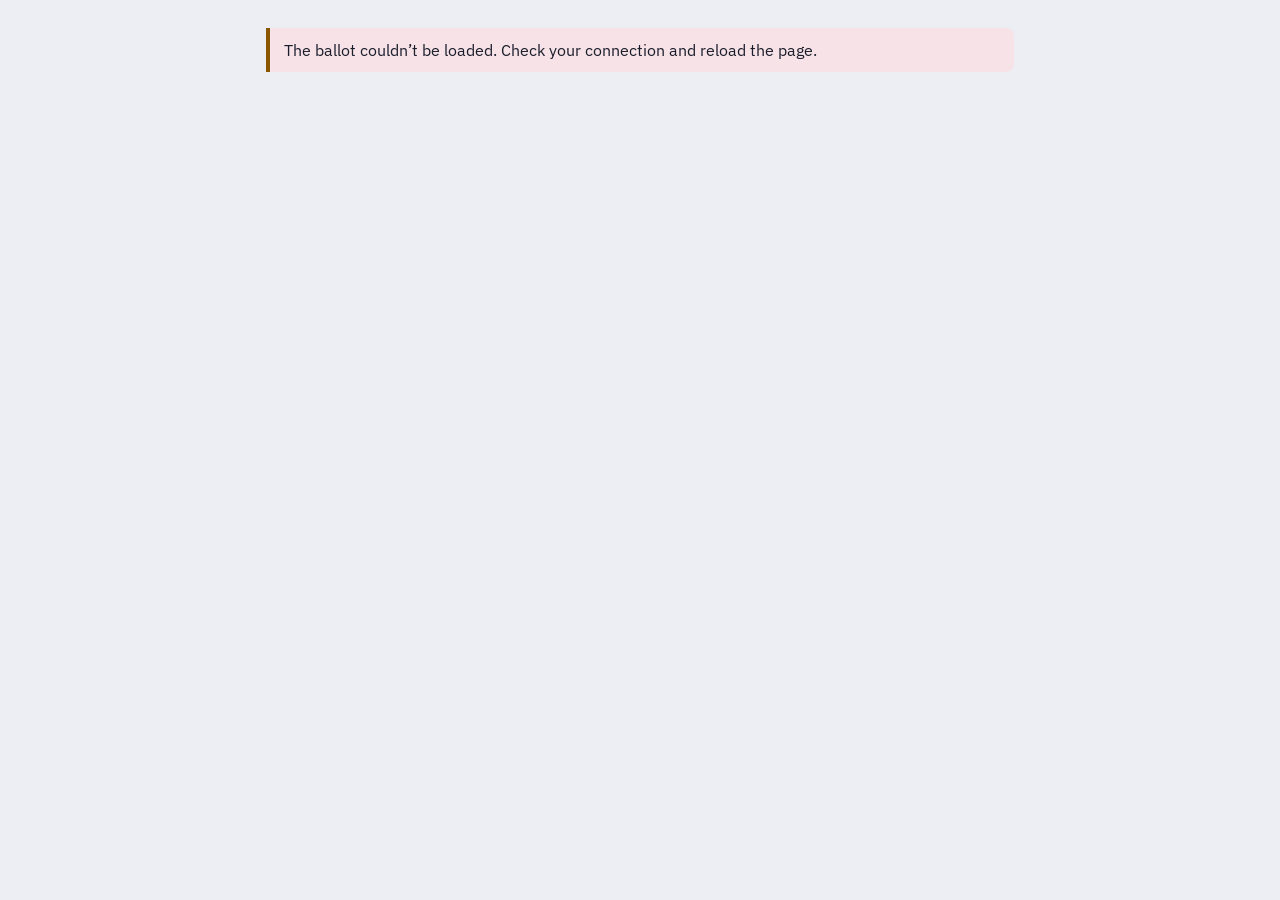
<file: index.html>
<!DOCTYPE html>
<html lang="en">
<head>
<meta charset="utf-8">
<meta name="viewport" content="width=device-width, initial-scale=1">
<title>Movie Night Ballot</title>
<link rel="preconnect" href="https://fonts.googleapis.com">
<link rel="preconnect" href="https://fonts.gstatic.com" crossorigin>
<link href="https://fonts.googleapis.com/css2?family=Big+Shoulders+Display:wght@700;800&family=IBM+Plex+Sans:wght@400;500;600&display=swap" rel="stylesheet">
<link rel="stylesheet" href="style.css?v=6">
</head>
<body>
<div id="app"><p class="muted">Loading the ballot…</p></div>
<script src="config.js?v=6"></script>
<script src="common.js?v=6"></script>
<script>
(function () {
  "use strict";
  var B = Ballot, h = B.h, str = B.str;
  var app = document.getElementById("app");
  var poll = null, view = "vote", draft = null, submitState = null, votes = null, votesState = "idle", openTrailers = {};

  function voterKey() {
    var k = "";
    try { k = localStorage.getItem("ballot:voter") || ""; } catch (e) {}
    if (!/^[a-z0-9]{8,32}$/.test(k)) { k = B.rid() + B.rid(); try { localStorage.setItem("ballot:voter", k); } catch (e) {} }
    return k;
  }
  var KEY = voterKey();
  function loadDraft() {
    var d = null;
    try { d = JSON.parse(localStorage.getItem("ballot:draft:" + poll.pollId) || "null"); } catch (e) {}
    if (!d || typeof d !== "object") d = {};
    return { name: str(d.name), comment: str(d.comment), answers: (d.answers && typeof d.answers === "object") ? d.answers : {}, sent: !!d.sent };
  }
  function saveDraft() { try { localStorage.setItem("ballot:draft:" + poll.pollId, JSON.stringify(draft)); } catch (e) {} }
  function answered() { var n = 0; poll.movies.forEach(function (m) { if (draft.answers[m.id]) n++; }); return n; }

  function message(kind, nodes) { app.textContent = ""; app.appendChild(h("p", { class: "note " + kind }, nodes)); }

  function render() {
    app.textContent = "";
    app.appendChild(h("header", { class: "head" },
      h("span", { class: "kicker" }, poll.movies.length + (poll.movies.length === 1 ? " title" : " titles") + " on the ballot"),
      h("h1", null, poll.title || "Movie Night Ballot")));
    if (poll.showResults) app.appendChild(h("nav", { class: "tabs", "aria-label": "Sections" }, [["vote", "Vote"], ["results", "Results"]].map(function (t) {
      return h("button", { class: "tab", type: "button", "aria-current": view === t[0] ? "page" : null, onclick: function () { go(t[0]); } }, t[1]);
    })));
    app.appendChild(view === "results" && poll.showResults ? viewResults() : viewVote());
    var foot = B.credit();
    foot.appendChild(h("span", null, " · ", h("a", { href: "admin.html" }, "Host page")));
    app.appendChild(foot);
  }
  function go(v) { view = v; if (v === "results") loadVotes(); render(); window.scrollTo(0, 0); }

  function viewVote() {
    var s = h("section", { class: "stack" });
    if (poll.note) s.appendChild(h("p", { class: "blurb" }, poll.note));
    if (draft.sent) s.appendChild(h("p", { class: "note ok" }, "Your vote is in. Change anything below and submit again to update it."));
    s.appendChild(h("label", { class: "f", for: "voter-name" }, "Your name",
      h("input", { type: "text", id: "voter-name", maxlength: "60", autocomplete: "name", value: draft.name, oninput: function (e) { draft.name = e.target.value; saveDraft(); } })));
    poll.movies.forEach(function (m, i) {
      var key = B.trailerKey(m);
      var slot = h("div", { class: "trailer", id: "trailer-" + m.id, hidden: !openTrailers[m.id] }, openTrailers[m.id] ? player(m, key) : null);
      s.appendChild(h("article", { class: "card film" },
        B.posterTile(m, i),
        h("div", { class: "film-body" },
          h("h3", null, m.title),
          B.facts(m) ? h("div", { class: "facts" }, B.facts(m)) : null,
          B.peopleStrip(m),
          m.overview ? h("p", { class: "blurb" }, m.overview) : null,
          h("div", { class: "row" }, key
            ? h("button", { class: "btn ghost small", type: "button", onclick: function (e) {
                openTrailers[m.id] = !openTrailers[m.id];
                slot.hidden = !openTrailers[m.id]; slot.textContent = "";
                if (openTrailers[m.id]) slot.appendChild(player(m, key));
                e.target.textContent = openTrailers[m.id] ? "Close trailer" : "Play trailer";
              } }, openTrailers[m.id] ? "Close trailer" : "Play trailer")
            : h("a", { class: "small", href: B.trailerSearch(m), target: "_blank", rel: "noopener noreferrer" }, "Find the trailer on YouTube")),
          h("fieldset", { class: "opts" }, h("legend", null, "Your rating for " + m.title),
            poll.scale.map(function (label, j) {
              return h("label", { class: "opt" },
                h("input", { type: "radio", name: "r-" + m.id, id: "r-" + m.id + "-" + j, checked: draft.answers[m.id] === label, onchange: function () { draft.answers[m.id] = label; saveDraft(); progress(); } }),
                h("span", null, label));
            }))),
        slot));
    });
    s.appendChild(h("label", { class: "f", for: "voter-comment" }, "Anything to add? (optional)",
      h("textarea", { id: "voter-comment", maxlength: "600", oninput: function (e) { draft.comment = e.target.value; saveDraft(); } }, draft.comment)));
    s.appendChild(h("div", { class: "row" },
      h("button", { class: "btn", type: "button", id: "submit-btn", onclick: submit }, draft.sent ? "Update my vote" : "Submit my vote"),
      h("span", { class: "muted small", id: "progress" }, answered() + " of " + poll.movies.length + " rated")));
    s.appendChild(h("div", { id: "submit-out", role: "status" }, submitNode()));
    return s;
  }
  function player(m, key) {
    return h("iframe", { src: "https://www.youtube-nocookie.com/embed/" + key + "?autoplay=1&rel=0", title: "Trailer for " + m.title,
      allow: "autoplay; encrypted-media; picture-in-picture; fullscreen", allowfullscreen: true, referrerpolicy: "strict-origin-when-cross-origin" });
  }
  function progress() { var p = document.getElementById("progress"); if (p) p.textContent = answered() + " of " + poll.movies.length + " rated"; }
  function submitNode() {
    var st = submitState; if (!st) return null;
    if (st.kind === "busy") return h("p", { class: "muted" }, "Sending your vote…");
    if (st.kind === "saved") return h("p", { class: "note ok" }, "Thanks, your vote is in. You can close this page.");
    return h("p", { class: "note warn" }, st.msg);
  }
  function setSubmit(st) {
    submitState = st;
    var out = document.getElementById("submit-out"); if (out) { out.textContent = ""; var n = submitNode(); if (n) out.appendChild(n); }
    var b = document.getElementById("submit-btn"); if (b) { b.disabled = st && st.kind === "busy"; if (st && st.kind === "saved") b.textContent = "Update my vote"; }
  }
  function submit() {
    if (!draft.name.trim()) { setSubmit({ kind: "error", msg: "Add your name at the top so the host knows whose ratings these are." }); var n = document.getElementById("voter-name"); if (n) n.focus(); return; }
    if (!answered()) { setSubmit({ kind: "error", msg: "Rate at least one title first." }); return; }
    var a = {}; poll.movies.forEach(function (m) { if (draft.answers[m.id]) a[m.id] = draft.answers[m.id]; });
    setSubmit({ kind: "busy" });
    B.post({ action: "vote", pollId: poll.pollId, voterKey: KEY, name: draft.name.trim().slice(0, 60), comment: draft.comment.trim().slice(0, 600), answers: a }).then(function (r) {
      if (r && r.ok) { draft.sent = true; saveDraft(); votes = null; setSubmit({ kind: "saved" }); return; }
      var code = r && r.error;
      setSubmit({ kind: "error", msg: code === "poll_changed" ? "The host changed the poll while you were voting. Reload the page and vote again."
        : code === "full" ? "This poll isn’t taking more votes. Tell the host." : "Your vote wasn’t saved. Check your ratings and try again." });
    }).catch(function () { setSubmit({ kind: "error", msg: "Your vote couldn’t be sent. Check your connection and press submit again. Your ratings are still here." }); });
  }

  function loadVotes() {
    votesState = "loading";
    B.get("results").then(function (r) { if (r && r.ok) { votes = r.votes || []; votesState = "ok"; } else votesState = "error"; if (view === "results") render(); })
      .catch(function () { votesState = "error"; if (view === "results") render(); });
  }
  function viewResults() {
    var s = h("section", { class: "stack" });
    if (votesState === "error") s.appendChild(h("p", { class: "note warn" }, "Results couldn’t be loaded. Try again in a moment."));
    if (votes) B.resultsNodes(poll, votes).forEach(function (n) { s.appendChild(n); });
    else if (votesState === "loading") s.appendChild(h("p", { class: "muted" }, "Loading results…"));
    s.appendChild(h("div", { class: "row" }, h("button", { class: "btn ghost", type: "button", disabled: votesState === "loading", onclick: function () { loadVotes(); render(); } }, "Refresh results")));
    return s;
  }

  if (!B.ready()) { message("warn", ["This ballot isn’t connected yet. If you’re the host, finish the setup in the README, then open ", h("a", { href: "admin.html" }, "the host page"), "."]); return; }
  B.get("poll").then(function (r) {
    poll = r && r.ok && r.poll;
    if (!poll || !Array.isArray(poll.movies) || !poll.movies.length) { message("warn", ["There’s no poll yet. If you’re the host, set one up on ", h("a", { href: "admin.html" }, "the host page"), "."]); return; }
    document.title = poll.title || document.title;
    draft = loadDraft();
    render();
  }).catch(function () { message("warn", "The ballot couldn’t be loaded. Check your connection and reload the page."); });
})();
</script>
</body>
</html>
</file>
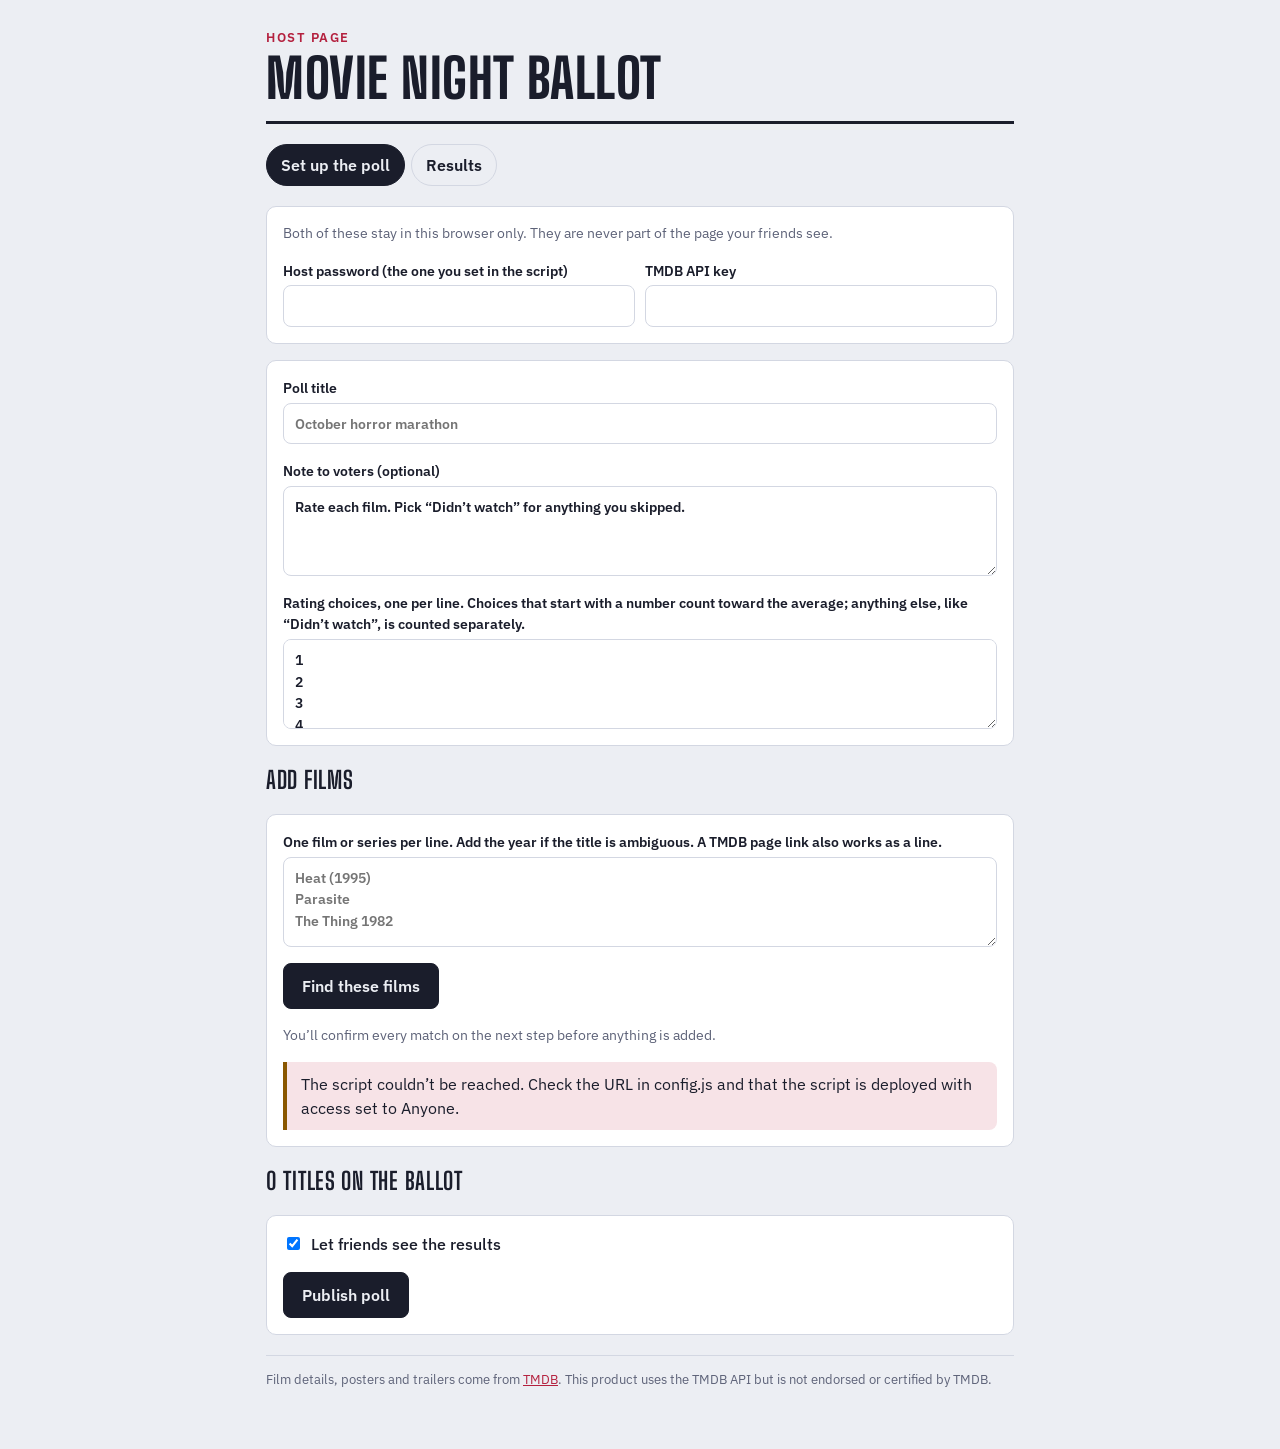
<file: admin.html>
<!DOCTYPE html>
<html lang="en">
<head>
<meta charset="utf-8">
<meta name="viewport" content="width=device-width, initial-scale=1">
<meta name="robots" content="noindex">
<title>Movie Night Ballot host page</title>
<link rel="preconnect" href="https://fonts.googleapis.com">
<link rel="preconnect" href="https://fonts.gstatic.com" crossorigin>
<link href="https://fonts.googleapis.com/css2?family=Big+Shoulders+Display:wght@700;800&family=IBM+Plex+Sans:wght@400;500;600&display=swap" rel="stylesheet">
<link rel="stylesheet" href="style.css?v=6">
</head>
<body>
<div id="app"><p class="muted">Loading…</p></div>
<script src="config.js?v=6"></script>
<script src="common.js?v=6"></script>
<script>
(function () {
  "use strict";
  var B = Ballot, h = B.h, str = B.str, num = B.num;
  var app = document.getElementById("app");
  var view = "setup", live = null, edit = null, msg = null, busy = "", votes = null, votesMsg = null, review = null;
  var keys = { pw: "", tmdb: "" };
  try { keys = JSON.parse(localStorage.getItem("ballot:host") || "null") || keys; } catch (e) {}
  function saveKeys() { try { localStorage.setItem("ballot:host", JSON.stringify(keys)); } catch (e) {} }
  var shareUrl = location.href.replace(/[?#].*$/, "").replace(/admin\.html$/, "");

  /* ---------- TMDB ---------- */
  function tmdb(path, params) {
    var key = str(keys.tmdb), u = new URL("https://api.themoviedb.org/3" + path), opt = {}, k;
    for (k in params) if (params[k] != null && params[k] !== "") u.searchParams.set(k, params[k]);
    if (key.length > 60) opt.headers = { Authorization: "Bearer " + key }; else u.searchParams.set("api_key", key);
    return fetch(u.toString(), opt).then(function (r) {
      if (r.status === 401) throw { code: "key" };
      if (r.status === 404) throw { code: "missing" };
      if (!r.ok) throw { code: "http" };
      return r.json();
    });
  }
  function parseLine(line) {
    var s = line.replace(/^\s*(?:[-*•]|\d+[.)])\s+/, "").trim();
    var m = /^(.*?)[\s,\-–]*[\(\[]?((?:18|19|20)\d{2})[\)\]]?$/.exec(s);
    if (m && m[1].trim() && parseInt(m[2], 10) <= new Date().getFullYear() + 2) return { title: m[1].trim(), year: parseInt(m[2], 10) };
    return { title: s, year: null };
  }
  function blank(p) { return { id: "m" + B.rid(), tmdbId: null, title: p.title, year: p.year, runtime: null, genre: "", director: "", cast: "", overview: "", poster: "", trailer: "", people: [], kind: "movie", seasons: null, alts: [], typed: "", missing: true }; }
  function refOf(m) { return (m.kind === "tv" ? "tv" : "movie") + "-" + m.tmdbId; }
  function fromDetails(d, keep, kind) {
    var tv = kind === "tv";
    var vids = ((d.videos && d.videos.results) || []).filter(function (v) { return v.site === "YouTube" && v.key; });
    var pick = vids.filter(function (v) { return v.type === "Trailer" && v.official; })[0] || vids.filter(function (v) { return v.type === "Trailer"; })[0] || vids.filter(function (v) { return v.type === "Teaser"; })[0];
    var crew = (d.credits && d.credits.crew) || [], cast = (d.credits && d.credits.cast) || [];
    var leads = (tv ? (d.created_by || []) : crew.filter(function (c) { return c.job === "Director"; })).slice(0, 1);
    var people = leads.map(function (c) { return { name: str(c.name), role: tv ? "Creator" : "Director", photo: str(c.profile_path) }; })
      .concat(cast.slice(0, 3).map(function (c) { return { name: str(c.name), role: "Cast", photo: str(c.profile_path) }; }));
    return { id: keep.id, tmdbId: d.id, kind: kind, seasons: tv ? num(d.number_of_seasons) : null, title: str(tv ? d.name : d.title) || keep.title, year: num(String((tv ? d.first_air_date : d.release_date) || "").slice(0, 4)) || keep.year, runtime: tv ? null : num(d.runtime),
      genre: (d.genres || []).slice(0, 2).map(function (g) { return g.name; }).join(", "),
      director: (tv ? (d.created_by || []) : crew.filter(function (c) { return c.job === "Director"; })).slice(0, 2).map(function (c) { return c.name; }).join(", "),
      cast: cast.slice(0, 3).map(function (c) { return c.name; }).join(", "),
      overview: str(d.overview).slice(0, 600), people: people, poster: str(d.poster_path), trailer: pick ? pick.key : "", alts: keep.alts || [], typed: keep.typed || "", missing: false };
  }
  function details(ref, keep) {
    var k = String(ref).split("-"), kind = k[0] === "tv" ? "tv" : "movie";
    return tmdb("/" + kind + "/" + k[1], { append_to_response: "videos,credits" }).then(function (d) { return fromDetails(d, keep, kind); });
  }
  /* ---------- matching: nothing joins the ballot until you have confirmed which film each line means ---------- */
  function slim(r, kind) {
    var tv = kind === "tv";
    return { id: r.id, kind: kind, ref: kind + "-" + r.id, title: str(tv ? r.name : r.title), year: num(String((tv ? r.first_air_date : r.release_date) || "").slice(0, 4)), poster: str(r.poster_path), overview: str(r.overview), pop: +r.popularity || 0 };
  }
  function norm(x) { return String(x).toLowerCase().replace(/[^a-z0-9]+/g, " ").trim(); }
  // Films and series are searched separately and both are always shown (up to five of each), so a popular film can't push a series off the list.
  function searchKind(kind, title, year) {
    var run = function (y) {
      var q = { query: title, include_adult: "false" };
      if (y) q[kind === "tv" ? "first_air_date_year" : "year"] = y;
      return tmdb("/search/" + kind, q).then(function (r) { return (r.results || []).slice(0, 5).map(function (x) { return slim(x, kind); }); });
    };
    return run(year).then(function (res) { return res.length || !year ? res : run(null); });
  }
  function searchBoth(title, year) {
    return Promise.all([searchKind("movie", title, year), searchKind("tv", title, year)]).then(function (a) { return a[0].concat(a[1]).sort(function (x, z) { return z.pop - x.pop; }); });
  }
  function searchFilm(title, year) {
    return searchBoth(title, year).then(function (res) {
      // Nothing for the whole title: try each part of a "Franchise: Subtitle" style title on its own.
      var parts = title.split(/\s*[:–—]\s*|\s+-\s+/).filter(function (x) { return x.length > 2; });
      if (res.length || parts.length < 2) return res;
      return parts.reduce(function (chain, part) {
        return chain.then(function (acc) { return searchBoth(part, year).then(function (r) { return acc.concat(r.filter(function (x) { return !acc.some(function (y) { return y.ref === x.ref; }); })); }); });
      }, Promise.resolve([])).then(function (all) { return all.slice(0, 10); });
    });
  }
  // A pasted TMDB page link (or "tv 103445" / "movie 949") fetches exactly that title, with no searching.
  function linkRef(text) {
    var m = /themoviedb\.org\/(movie|tv)\/(\d+)/i.exec(text) || /^\s*(movie|tv)[\/:\s]+(\d+)\s*$/i.exec(text);
    return m ? { kind: m[1].toLowerCase(), id: m[2] } : null;
  }
  function lookup(text) {
    var l = linkRef(text), p;
    if (l) return tmdb("/" + l.kind + "/" + l.id, {}).then(function (d) { var r = slim(d, l.kind); return { title: r.title, year: r.year, results: [r], linked: true }; },
      function (e) { if (e && e.code === "missing") return { title: text, year: null, results: [], linked: false }; throw e; });
    p = parseLine(text);
    return searchFilm(p.title, p.year).then(function (res) { return { title: p.title, year: p.year, results: res, linked: false }; });
  }
  // Pre-selects a film only when exactly one result has the same title (and the same year, if you gave one). Anything else waits for your pick.
  function judge(row) {
    var sameTitle = row.results.filter(function (r) { return norm(r.title) === norm(row.title); });
    var same = sameTitle.filter(function (r) { return !row.year || r.year === row.year; });
    if (row.linked && row.results.length) { row.status = "link"; row.choice = row.results[0].ref; }
    else if (!row.results.length) { row.status = "none"; row.choice = null; }
    else if (same.length === 1 && (row.year || sameTitle.length === 1)) { row.status = "sure"; row.choice = same[0].ref; }
    else { row.status = "pick"; row.choice = null; }
  }
  function tmdbError(e) { return e && e.code === "key" ? "TMDB rejected that key. Check you copied the whole API key, then try again." : "TMDB couldn’t be reached. Check your connection and try again."; }
  function addFilms() {
    var box = document.getElementById("e-add");
    var lines = (box.value || "").split("\n").map(function (x) { return x.trim(); }).filter(Boolean).slice(0, 60);
    if (!lines.length) { msg = "Type at least one film title first."; render(); return; }
    if (!str(keys.tmdb)) { msg = "Add your TMDB key above first, so the films can be looked up."; render(); return; }
    msg = null; var i = 0, rows = [];
    (function next() {
      if (i >= lines.length) { busy = ""; review = rows; render(); return; }
      busy = "Searching " + (i + 1) + " of " + lines.length + "…"; render();
      var keep = document.getElementById("e-add"); if (keep) keep.value = lines.join("\n");
      var row = { line: lines[i], query: lines[i], title: lines[i], year: null, results: [], status: "none", choice: null, linked: false };
      lookup(lines[i]).then(function (f) { row.title = f.title; row.year = f.year; row.results = f.results; row.linked = f.linked; judge(row); rows.push(row); i++; next(); },
        function (e) { busy = ""; msg = tmdbError(e); render(); var b = document.getElementById("e-add"); if (b) b.value = lines.join("\n"); });
    })();
  }
  function searchAgain(row) {
    if (!str(row.query)) return;
    busy = "Searching…"; render();
    lookup(str(row.query)).then(function (f) { row.title = f.title; row.year = f.year; row.results = f.results; row.linked = f.linked; judge(row); busy = ""; render(); },
      function (e) { busy = ""; msg = tmdbError(e); render(); });
  }
  function undecided() { return review.filter(function (r) { return r.choice == null; }).length; }
  function reviewBarText() {
    var n = undecided(), add = review.filter(function (r) { return r.choice != null && r.choice !== "skip"; }).length;
    return n ? n + (n === 1 ? " film still needs" : " films still need") + " your choice" : add + (add === 1 ? " film" : " films") + " ready to add";
  }
  function updateReviewBar() {
    var t = document.getElementById("review-count"), b = document.getElementById("review-add");
    if (t) t.textContent = reviewBarText(); if (b) b.disabled = !!undecided() || !!busy;
  }
  function confirmReview() {
    if (undecided()) return;
    var rows = review.filter(function (r) { return r.choice !== "skip"; }), i = 0, dup = 0;
    (function next() {
      if (i >= rows.length) { busy = ""; review = null; msg = dup ? dup + (dup === 1 ? " film was" : " films were") + " already on the ballot and not added twice." : null; render(); return; }
      var row = rows[i++], base = blank({ title: row.title, year: row.year });
      base.typed = row.line;
      base.alts = row.results.map(function (r) { return { ref: r.ref, label: r.title + (r.year ? " (" + r.year + ")" : "") + (r.kind === "tv" ? ", series" : ", film") }; });
      if (row.choice === "manual") { edit.movies.push(base); next(); return; }
      if (edit.movies.some(function (m) { return m.tmdbId && refOf(m) === row.choice; })) { dup++; next(); return; }
      busy = "Fetching details " + i + " of " + rows.length + "…"; render();
      details(row.choice, base).then(function (m) { edit.movies.push(m); row.choice = "skip"; next(); },
        function (e) { busy = ""; msg = tmdbError(e) + " The films not yet added are still listed below."; review = review.filter(function (r) { return r.choice !== "skip"; }); render(); });
    })();
  }
  function reviewNodes() {
    var out = [h("p", { class: "blurb" }, "Check each match before it goes on the ballot. Films and series are both searched. A title is pre-selected only when exactly one result has the title you typed. Everything else waits for you to choose, and nothing is added or dropped until you press the button at the bottom.")];
    review.forEach(function (row, ri) {
      var name = "pick-" + ri;
      var option = function (value, body) {
        return h("label", { class: "cand" }, h("input", { type: "radio", name: name, id: name + "-" + value, checked: row.choice === value, onchange: function () { row.choice = value; updateReviewBar(); } }), body);
      };
      out.push(h("article", { class: "card stack" },
        h("div", { class: "row" }, h("strong", null, "You typed: “" + row.line + "”"),
          h("span", { class: "pill" + (row.status === "sure" || row.status === "link" ? " ok" : "") }, row.status === "link" ? "Fetched from your TMDB link" : row.status === "sure" ? "One clear match" : row.status === "pick" ? "Several possible matches. Pick one." : "No match found")),
        row.results.map(function (r) {
          return option(r.ref, [
            h("span", { class: "thumb" }, /^\/[\w.\-]+$/.test(r.poster) ? h("img", { src: "https://image.tmdb.org/t/p/w92" + r.poster, alt: "", loading: "lazy" }) : null),
            h("span", { class: "cand-text" }, h("strong", null, r.title + (r.year ? " (" + r.year + ")" : " (year unknown)") + (r.kind === "tv" ? " · Series" : " · Film")),
              h("span", { class: "muted small" }, r.overview ? (r.overview.length > 170 ? r.overview.slice(0, 170) + "…" : r.overview) : "No synopsis on TMDB"),
              h("a", { class: "small", href: "https://www.themoviedb.org/" + r.kind + "/" + r.id, target: "_blank", rel: "noopener noreferrer" }, "Open on TMDB"))]);
        }),
        option("manual", h("span", { class: "cand-wide" }, "None of these. Add the title with no poster or details.")),
        option("skip", h("span", { class: "cand-wide" }, "Leave this one off the ballot.")),
        h("div", { class: "row" },
          h("label", { class: "f", for: "requery-" + ri, style: "flex:1;min-width:200px" }, "Not seeing it? Change the title or year, or paste the title’s TMDB page link, then search again.",
            h("input", { type: "text", id: "requery-" + ri, value: row.query, oninput: function (e) { row.query = e.target.value; } })),
          h("button", { class: "btn ghost", type: "button", disabled: !!busy, onclick: function () { searchAgain(row); } }, "Search again"))));
    });
    out.push(h("div", { class: "card row" },
      h("button", { class: "btn", type: "button", id: "review-add", disabled: !!undecided() || !!busy, onclick: confirmReview }, "Add these to the ballot"),
      h("span", { class: "small", id: "review-count", role: "status" }, busy || reviewBarText()),
      h("span", { style: "flex:1" }),
      h("button", { class: "btn ghost small", type: "button", disabled: !!busy, onclick: function () { review = null; render(); } }, "Discard this list")));
    if (msg) out.push(h("p", { class: "note warn", role: "status" }, msg));
    return out;
  }

  /* ---------- render ---------- */
  function field(label, id, value, on, o) {
    o = o || {};
    var input = o.area ? h("textarea", { id: id, placeholder: o.ph || null, oninput: function (e) { on(e.target.value); } }, value == null ? "" : String(value))
      : h("input", { type: o.type || "text", id: id, value: value == null ? "" : String(value), placeholder: o.ph || null, autocomplete: o.auto || "off", oninput: function (e) { on(e.target.value); } });
    return h("label", { class: "f", for: id }, label, input);
  }
  function render() {
    app.textContent = "";
    app.appendChild(h("header", { class: "head" }, h("span", { class: "kicker" }, "Host page"), h("h1", null, "Movie Night Ballot")));
    app.appendChild(h("nav", { class: "tabs", "aria-label": "Sections" }, [["setup", "Set up the poll"], ["results", "Results"]].map(function (t) {
      return h("button", { class: "tab", type: "button", "aria-current": view === t[0] ? "page" : null, onclick: function () { view = t[0]; if (view === "results") loadVotes(); render(); } }, t[1]);
    })));
    app.appendChild(view === "results" ? viewResults() : viewSetup());
    app.appendChild(B.credit());
  }
  function viewSetup() {
    var s = h("section", { class: "stack" });
    if (live) s.appendChild(h("div", { class: "note ok stack" }, h("p", null, "Your poll is live. Send friends this link:"), h("p", { class: "share" }, h("a", { href: shareUrl }, shareUrl)),
      edit.fresh ? h("p", null, "You’re setting up a new poll. The current one stays live until you publish. Reload the page to go back to it.")
        : h("div", null, h("button", { class: "btn ghost small", type: "button", onclick: function () {
            edit = { title: "", note: live.note, showResults: live.showResults, scale: live.scale.slice(), movies: [], newRound: true, fresh: true }; review = null; msg = null; render();
          } }, "Start a new poll"))));
    s.appendChild(h("div", { class: "card stack" },
      h("p", { class: "muted small" }, "Both of these stay in this browser only. They are never part of the page your friends see."),
      h("div", { class: "grid2" },
        field("Host password (the one you set in the script)", "k-pw", keys.pw, function (v) { keys.pw = v; saveKeys(); }, { type: "password", auto: "current-password" }),
        field("TMDB API key", "k-tmdb", keys.tmdb, function (v) { keys.tmdb = v.trim(); saveKeys(); }, { type: "password" }))));
    s.appendChild(h("div", { class: "card stack" },
      field("Poll title", "e-title", edit.title, function (v) { edit.title = v; }, { ph: "October horror marathon" }),
      field("Note to voters (optional)", "e-note", edit.note, function (v) { edit.note = v; }, { area: true }),
      field("Rating choices, one per line. Choices that start with a number count toward the average; anything else, like “Didn’t watch”, is counted separately.", "e-scale", edit.scale.join("\n"),
        function (v) { edit.scale = v.split("\n").map(function (x) { return x.trim().slice(0, 80); }).filter(Boolean); }, { area: true })));
    s.appendChild(h("h2", null, review ? "Check the matches" : "Add films"));
    if (review) reviewNodes().forEach(function (n) { s.appendChild(n); });
    else s.appendChild(h("div", { class: "card stack" },
      h("label", { class: "f", for: "e-add" }, "One film or series per line. Add the year if the title is ambiguous. A TMDB page link also works as a line.", h("textarea", { id: "e-add", placeholder: "Heat (1995)\nParasite\nThe Thing 1982" })),
      h("div", { class: "row" }, h("button", { class: "btn", type: "button", disabled: !!busy, onclick: addFilms }, "Find these films"), busy ? h("span", { class: "muted small", role: "status" }, busy) : null),
      h("p", { class: "muted small" }, "You’ll confirm every match on the next step before anything is added."),
      msg ? h("p", { class: "note warn", role: "status" }, msg) : null));
    s.appendChild(h("h2", null, edit.movies.length + (edit.movies.length === 1 ? " title" : " titles") + " on the ballot"));
    edit.movies.forEach(function (m, i) {
      var p = "e-" + m.id + "-";
      s.appendChild(h("article", { class: "card stack" },
        h("div", { class: "row" }, h("span", { class: "reel", "aria-hidden": "true" }, B.reel(i)),
          m.missing ? h("span", { class: "pill" }, "No TMDB details. Added by title only.") : null,
          m.typed ? h("span", { class: "muted small" }, "You typed: “" + m.typed + "”") : null,
          h("span", { style: "flex:1" }),
          i > 0 ? h("button", { class: "btn ghost small", type: "button", "aria-label": "Move " + m.title + " up", onclick: function () { edit.movies.splice(i - 1, 0, edit.movies.splice(i, 1)[0]); render(); } }, "Move up") : null,
          h("button", { class: "btn ghost small", type: "button", "aria-label": "Remove " + m.title, onclick: function () { edit.movies.splice(i, 1); render(); } }, "Remove")),
        h("div", { class: "row", style: "align-items:flex-start" },
          B.posterTile(m, i, "sm"),
          h("div", { class: "stack", style: "flex:1;min-width:220px" },
            field("Title", p + "title", m.title, function (v) { m.title = v; }),
            m.alts && m.alts.length > 1 ? h("label", { class: "f", for: p + "alt" }, "Wrong title? Pick the right one.",
              h("select", { id: p + "alt", onchange: function (e) {
                var id = e.target.value; if (!id) return;
                busy = "Switching film…"; render();
                details(id, m).then(function (nm) { edit.movies[edit.movies.indexOf(m)] = nm; busy = ""; render(); }, function () { busy = ""; msg = "That film couldn’t be loaded. Try again."; render(); });
              } }, m.alts.map(function (a) { return h("option", { value: a.ref, selected: a.ref === refOf(m) }, a.label); }))) : null,
            h("div", { class: "facts" }, B.facts(m) || "No details yet"),
            B.peopleStrip(m),
            h("div", { class: "facts" }, B.trailerKey(m) ? "Trailer found" : "No trailer found; the card will link to a YouTube search instead"),
            m.tmdbId ? h("a", { class: "small", href: "https://www.themoviedb.org/" + (m.kind === "tv" ? "tv" : "movie") + "/" + m.tmdbId, target: "_blank", rel: "noopener noreferrer" }, "Check this film on TMDB") : null)),
        field("Synopsis", p + "overview", m.overview, function (v) { m.overview = v; }, { area: true })));
    });
    s.appendChild(h("div", { class: "card stack" },
      h("label", { class: "check", for: "e-show" }, h("input", { type: "checkbox", id: "e-show", checked: !!edit.showResults, onchange: function (e) { edit.showResults = e.target.checked; } }), "Let friends see the results"),
      live ? h("label", { class: "check", for: "e-round" }, h("input", { type: "checkbox", id: "e-round", checked: !!edit.newRound, onchange: function (e) { edit.newRound = e.target.checked; } }), "Start a new round. Earlier votes stay in your sheet but no longer count.") : null,
      h("div", { class: "row" }, h("button", { class: "btn", type: "button", disabled: !!busy || !!review, onclick: publish }, live ? "Publish changes" : "Publish poll"),
        review ? h("span", { class: "muted small" }, "Finish checking the matches above first.") : null)));
    return s;
  }
  function adminError(code) {
    return code === "bad_password" ? "That host password doesn’t match the one in your script."
      : code === "set_password" ? "The script still has the default password. Change ADMIN_PASSWORD in the script, deploy a new version, then try again."
      : code === "too_big" ? "The poll is too large to save. Remove a few films or shorten the synopses." : "That didn’t work. Try again in a moment.";
  }
  function publish() {
    var movies = edit.movies.map(function (m) {
      return { id: m.id, tmdbId: m.tmdbId || null, kind: m.kind === "tv" ? "tv" : "movie", seasons: num(m.seasons), title: str(m.title).slice(0, 160), year: num(m.year), runtime: num(m.runtime), genre: str(m.genre), director: str(m.director), cast: str(m.cast),
        overview: str(m.overview).slice(0, 600), poster: str(m.poster), trailer: str(m.trailer),
        people: (Array.isArray(m.people) ? m.people : []).slice(0, 5).map(function (p) { return { name: str(p.name), role: str(p.role), photo: str(p.photo) }; }) };
    }).filter(function (m) { return m.title; });
    if (!movies.length) { msg = "Add at least one film before publishing."; render(); return; }
    if (edit.scale.length < 2) { msg = "Add at least two rating choices before publishing."; render(); return; }
    if (!str(keys.pw)) { msg = "Enter your host password at the top first."; render(); return; }
    busy = "Publishing…"; msg = null; render();
    B.post({ action: "savePoll", password: keys.pw, newRound: !!edit.newRound,
      poll: { title: str(edit.title).slice(0, 120) || "Movie Night Ballot", note: str(edit.note).slice(0, 500), showResults: !!edit.showResults, scale: edit.scale.slice(0, 12), movies: movies } }).then(function (r) {
      busy = "";
      if (r && r.ok) { live = r.poll; startEdit(); votes = null; } else msg = adminError(r && r.error);
      render(); window.scrollTo(0, 0);
    }).catch(function () { busy = ""; msg = "The script couldn’t be reached. Check the URL in config.js and that the script is deployed for Anyone."; render(); });
  }
  function loadVotes() {
    if (!str(keys.pw)) { votesMsg = "Enter your host password on the Set up tab first."; return; }
    votesMsg = "Loading responses…";
    B.post({ action: "adminResults", password: keys.pw }).then(function (r) {
      if (r && r.ok) { votes = r.votes || []; votesMsg = null; } else votesMsg = adminError(r && r.error);
      if (view === "results") render();
    }).catch(function () { votesMsg = "The script couldn’t be reached. Try again in a moment."; if (view === "results") render(); });
  }
  function viewResults() {
    var s = h("section", { class: "stack" });
    if (!live) { s.appendChild(h("p", { class: "muted" }, "Publish a poll first.")); return s; }
    if (votesMsg) s.appendChild(h("p", { class: "muted", role: "status" }, votesMsg));
    if (votes) B.resultsNodes(live, votes, { search: true, onRemove: function (v, btn) {
      if (btn.dataset.sure !== "1") { btn.dataset.sure = "1"; btn.textContent = "Confirm remove"; setTimeout(function () { btn.dataset.sure = ""; btn.textContent = "Remove"; }, 4000); return; }
      btn.disabled = true;
      B.post({ action: "deleteVote", password: keys.pw, voterKey: v.voterKey }).then(function (r) { if (r && r.ok) { votes = r.votes || []; } else votesMsg = adminError(r && r.error); render(); }, function () { votesMsg = "Couldn’t remove that response."; render(); });
    } }).forEach(function (n) { s.appendChild(n); });
    s.appendChild(h("div", { class: "row" }, h("button", { class: "btn ghost", type: "button", onclick: function () { loadVotes(); render(); } }, "Refresh"),
      h("span", { class: "muted small" }, "Every response is also a row in your Google Sheet.")));
    return s;
  }
  function startEdit() {
    edit = live ? JSON.parse(JSON.stringify(live)) : { title: "", note: "Rate each film. Pick “Didn’t watch” for anything you skipped.", showResults: true, scale: ["1", "2", "3", "4", "5", "Didn’t watch"], movies: [] };
    edit.movies.forEach(function (m) { m.alts = []; });
    edit.newRound = false;
  }

  if (!B.ready()) { app.textContent = ""; app.appendChild(h("p", { class: "note warn" }, "Not connected yet. Open config.js, paste your Google Apps Script Web app URL into it, and upload it again. The README has the steps.")); return; }
  B.get("poll").then(function (r) { live = (r && r.ok && r.poll) || null; startEdit(); render(); })
    .catch(function () { startEdit(); msg = "The script couldn’t be reached. Check the URL in config.js and that the script is deployed with access set to Anyone."; render(); });
})();
</script>
</body>
</html>
</file>
<file: style.css>
/* Layout idea: one narrow column, like a paper ballot. Marquee caps for titles, plain sans for everything read or typed. */
:root{
  --bg:#eceef3; --surface:#ffffff; --ink:#1a1d2b; --muted:#5d6278; --line:#d3d7e2;
  --accent:#b4203e; --accent-ink:#ffffff; --accent-soft:#f7e3e7;
  --good:#1f7a55; --warn:#8a5700;
  --display:"Big Shoulders Display","Arial Narrow",Impact,sans-serif;
  --body:"IBM Plex Sans",system-ui,-apple-system,"Segoe UI",sans-serif;
  color-scheme:light;
}
@media (prefers-color-scheme:dark){
  :root{
    --bg:#14151d; --surface:#1e2029; --ink:#eceef5; --muted:#a2a7bb; --line:#343747;
    --accent:#ff7088; --accent-ink:#22060c; --accent-soft:#3a1c24;
    --good:#5fd0a0; --warn:#f0b955; color-scheme:dark;
  }
}
*{box-sizing:border-box}
[hidden]{display:none!important}
html,body{margin:0}
body{background:var(--bg);color:var(--ink);font-family:var(--body);font-size:16px;line-height:1.5}
#app{max-width:780px;margin:0 auto;padding:28px 16px 60px;display:flex;flex-direction:column;gap:20px}
h1,h2,h3,p{margin:0}
h1{font-family:var(--display);font-weight:800;font-size:clamp(2.2rem,8vw,3.4rem);line-height:.95;letter-spacing:.01em;text-transform:uppercase;text-wrap:balance}
h2{font-family:var(--display);font-weight:700;font-size:1.5rem;letter-spacing:.03em;text-transform:uppercase;text-wrap:balance}
h3{font-size:1.15rem;font-weight:600;text-wrap:balance}
a{color:var(--accent)}
.kicker{font-size:.8rem;font-weight:600;letter-spacing:.12em;text-transform:uppercase;color:var(--accent)}
.muted{color:var(--muted)}
.small{font-size:.875rem}
.stack{display:flex;flex-direction:column;gap:16px}
.row{display:flex;flex-wrap:wrap;gap:10px;align-items:center}
.head{display:flex;flex-direction:column;gap:6px;border-bottom:3px solid var(--ink);padding-bottom:16px}
.tabs{display:flex;gap:6px;flex-wrap:wrap}
.tab{font:inherit;font-weight:600;padding:8px 14px;border-radius:999px;border:1px solid var(--line);background:transparent;color:var(--ink);cursor:pointer}
.tab[aria-current="page"]{background:var(--ink);color:var(--bg);border-color:var(--ink)}
.card{background:var(--surface);border:1px solid var(--line);border-radius:10px;padding:16px}
.film{display:grid;grid-template-columns:128px 1fr;gap:6px 18px;align-items:start}
.poster{width:128px;aspect-ratio:2/3;border-radius:6px;overflow:hidden;background:var(--bg);border:1px solid var(--line);display:flex;align-items:center;justify-content:center;flex:none}
.poster img{width:100%;height:100%;object-fit:cover;display:block}
.poster.sm{width:84px}
.reel{font-family:var(--display);font-weight:800;font-size:2rem;line-height:1;color:var(--accent);font-variant-numeric:tabular-nums;min-width:2ch}
.film-body{display:flex;flex-direction:column;gap:6px;min-width:0}
.facts{color:var(--muted);font-size:.9rem;overflow-wrap:anywhere}
.blurb{max-width:65ch}
.trailer{grid-column:1/-1;aspect-ratio:16/9;border-radius:8px;overflow:hidden;background:#000}
.trailer iframe{width:100%;height:100%;border:0;display:block}
.opts{display:flex;flex-wrap:wrap;gap:8px;margin:6px 0 0;border:0;padding:0;min-width:0}
.opts legend{position:absolute;width:1px;height:1px;overflow:hidden;clip-path:inset(50%)}
.opt{position:relative}
.opt input{position:absolute;opacity:0;inset:0;width:100%;height:100%;margin:0;cursor:pointer}
.opt span{display:block;padding:7px 13px;border:1.5px solid var(--line);border-radius:999px;font-weight:500;background:var(--bg)}
.opt input:checked+span{background:var(--accent);border-color:var(--accent);color:var(--accent-ink)}
.opt input:focus-visible+span{outline:3px solid var(--ink);outline-offset:2px}
label.f{display:flex;flex-direction:column;gap:4px;font-weight:600;font-size:.9rem;min-width:0}
input[type=text],input[type=password],textarea,select{font:inherit;color:var(--ink);background:var(--surface);border:1.5px solid var(--line);border-radius:8px;padding:9px 11px;width:100%}
textarea{min-height:90px;resize:vertical}
input:focus-visible,textarea:focus-visible,select:focus-visible,button:focus-visible,a:focus-visible{outline:3px solid var(--accent);outline-offset:2px}
.btn{font:inherit;font-weight:600;padding:10px 18px;border-radius:8px;border:1.5px solid var(--ink);background:var(--ink);color:var(--bg);cursor:pointer}
.btn.ghost{background:transparent;color:var(--ink);border-color:var(--line)}
.btn.small{padding:5px 10px;font-size:.85rem}
.btn:disabled{opacity:.5;cursor:default}
.note{border-left:4px solid var(--accent);background:var(--accent-soft);padding:10px 14px;border-radius:0 8px 8px 0}
.note.ok{border-color:var(--good)}
.note.warn{border-color:var(--warn)}
.rank{display:grid;grid-template-columns:auto 1fr auto;gap:4px 14px;align-items:start}
.avg{font-family:var(--display);font-weight:800;font-size:2rem;line-height:1;font-variant-numeric:tabular-nums;text-align:right}
.bar{display:flex;height:10px;border-radius:5px;overflow:hidden;background:var(--line);margin-top:4px}
.bar i{display:block;background:var(--accent)}
.chips{display:flex;flex-wrap:wrap;gap:6px}
.chip{font-size:.8rem;padding:2px 9px;border-radius:999px;border:1px solid var(--line);color:var(--muted);font-variant-numeric:tabular-nums}
.pill{font-size:.75rem;font-weight:600;padding:2px 8px;border-radius:999px;background:var(--accent-soft);color:var(--warn);border:1px solid var(--warn)}
.pill.ok{color:var(--good);border-color:var(--good);background:transparent}
.cand{display:grid;grid-template-columns:20px 46px 1fr;gap:10px;align-items:start;padding:8px;border:1.5px solid var(--line);border-radius:8px;cursor:pointer}
.cand:has(input:checked){border-color:var(--accent);background:var(--accent-soft)}
.cand input{margin-top:4px}
.thumb{width:46px;aspect-ratio:2/3;border-radius:4px;overflow:hidden;background:var(--bg);border:1px solid var(--line)}
.thumb img{width:100%;height:100%;object-fit:cover;display:block}
.cand-text{display:flex;flex-direction:column;gap:2px;min-width:0}
.cand-wide{grid-column:2/-1}
.people{display:flex;flex-wrap:wrap;gap:8px 16px}
.person{display:flex;align-items:center;gap:8px;min-width:0}
.face{width:44px;height:44px;border-radius:50%;overflow:hidden;background:var(--bg);border:1px solid var(--line);flex:none;display:flex;align-items:center;justify-content:center;font-weight:600;font-size:.85rem;color:var(--muted)}
.face img{width:100%;height:100%;object-fit:cover;display:block}
.person-text{display:flex;flex-direction:column;line-height:1.25;min-width:0}
.person-name{font-weight:600;font-size:.9rem}
.person-role{font-size:.75rem;color:var(--muted)}
.scroll{overflow-x:auto}
table{border-collapse:collapse;font-size:.9rem;width:100%}
th,td{padding:7px 10px;border-bottom:1px solid var(--line);text-align:left;vertical-align:top}
th{font-weight:600;white-space:nowrap}
td.n{font-variant-numeric:tabular-nums}
.grid2{display:grid;grid-template-columns:repeat(auto-fit,minmax(150px,1fr));gap:10px}
.check{display:flex;gap:8px;align-items:flex-start;font-weight:500}
.check input{margin-top:5px}
.share{font-family:ui-monospace,SFMono-Regular,Menlo,monospace;font-size:.9rem;overflow-wrap:anywhere}
footer{color:var(--muted);font-size:.8rem;border-top:1px solid var(--line);padding-top:14px}
@media (max-width:480px){.film{grid-template-columns:84px 1fr;gap:6px 12px}.film .poster{width:84px}.rank{grid-template-columns:1fr}.avg{text-align:left}}
@media (prefers-reduced-motion:no-preference){.opt span,.tab{transition:background-color .12s,border-color .12s}}
</file>
